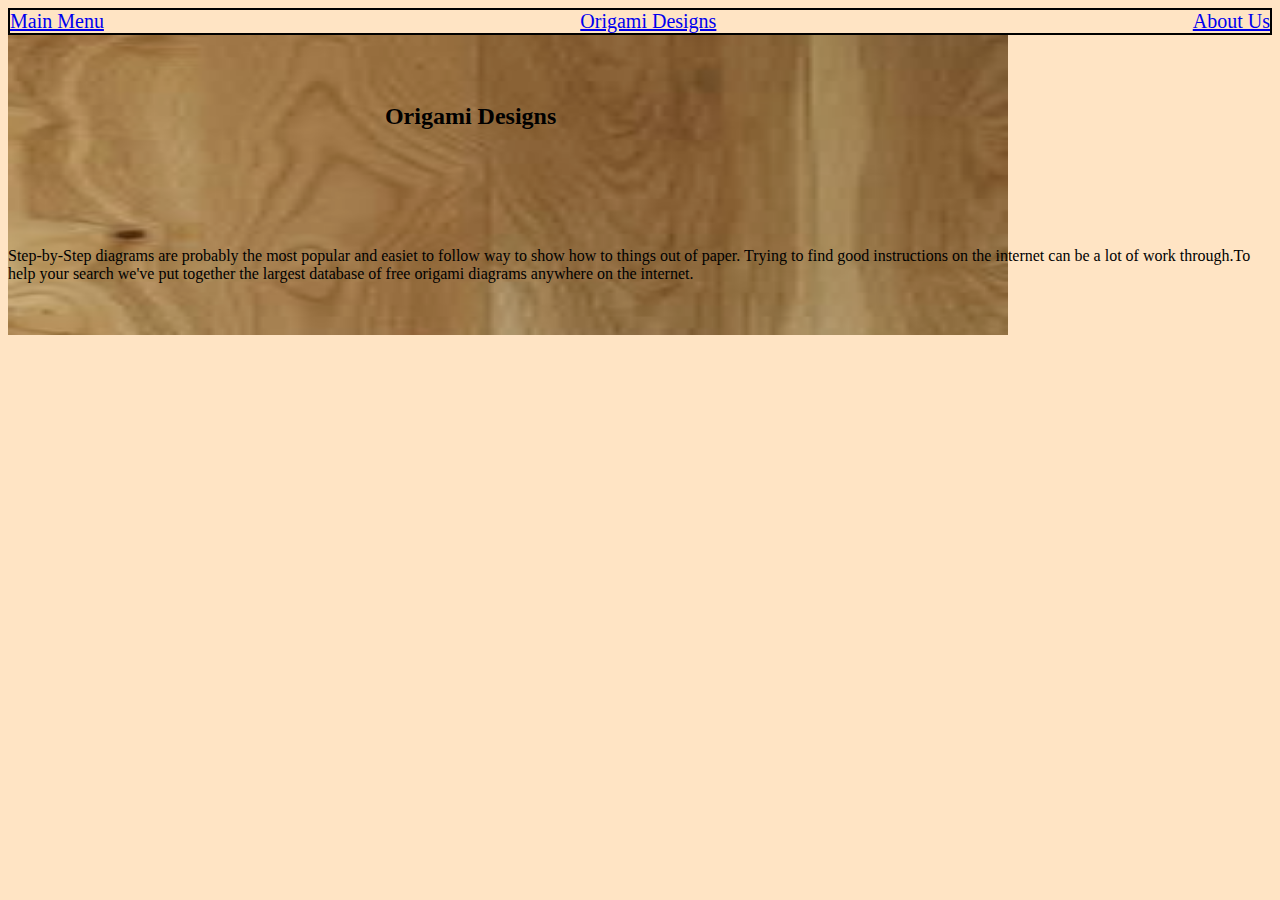
<file: index.html>
<!DOCTYPE html>
<html>
    <header>
        <title>The Origami Hotel</title>
        <link rel="stylesheet" type="text/css" href="style.css">
    </header>

    <body>
        <div class="header">
            <div class="menu">
                <div><a href="index.html">Main Menu</a></div>
                <div><a href="Origami_Designs.html">Origami Designs</a></div>
                <div><a href="#">About Us</a></div>
            </div>
        </div>

        <div class="ins">
            <img src="images/wood_finish.PNG" height=300 width= 1000>
            <h2>Origami Designs</h2>
            <p>Step-by-Step diagrams are probably the most popular and easiet to follow way to
                show how to things out of paper.
                Trying to find good instructions on the internet can be a lot of work through.To
                help your search we've put together the largest database of free origami diagrams 
                anywhere on the internet.
            </p>
        </div>

    </body>
</html>
</file>
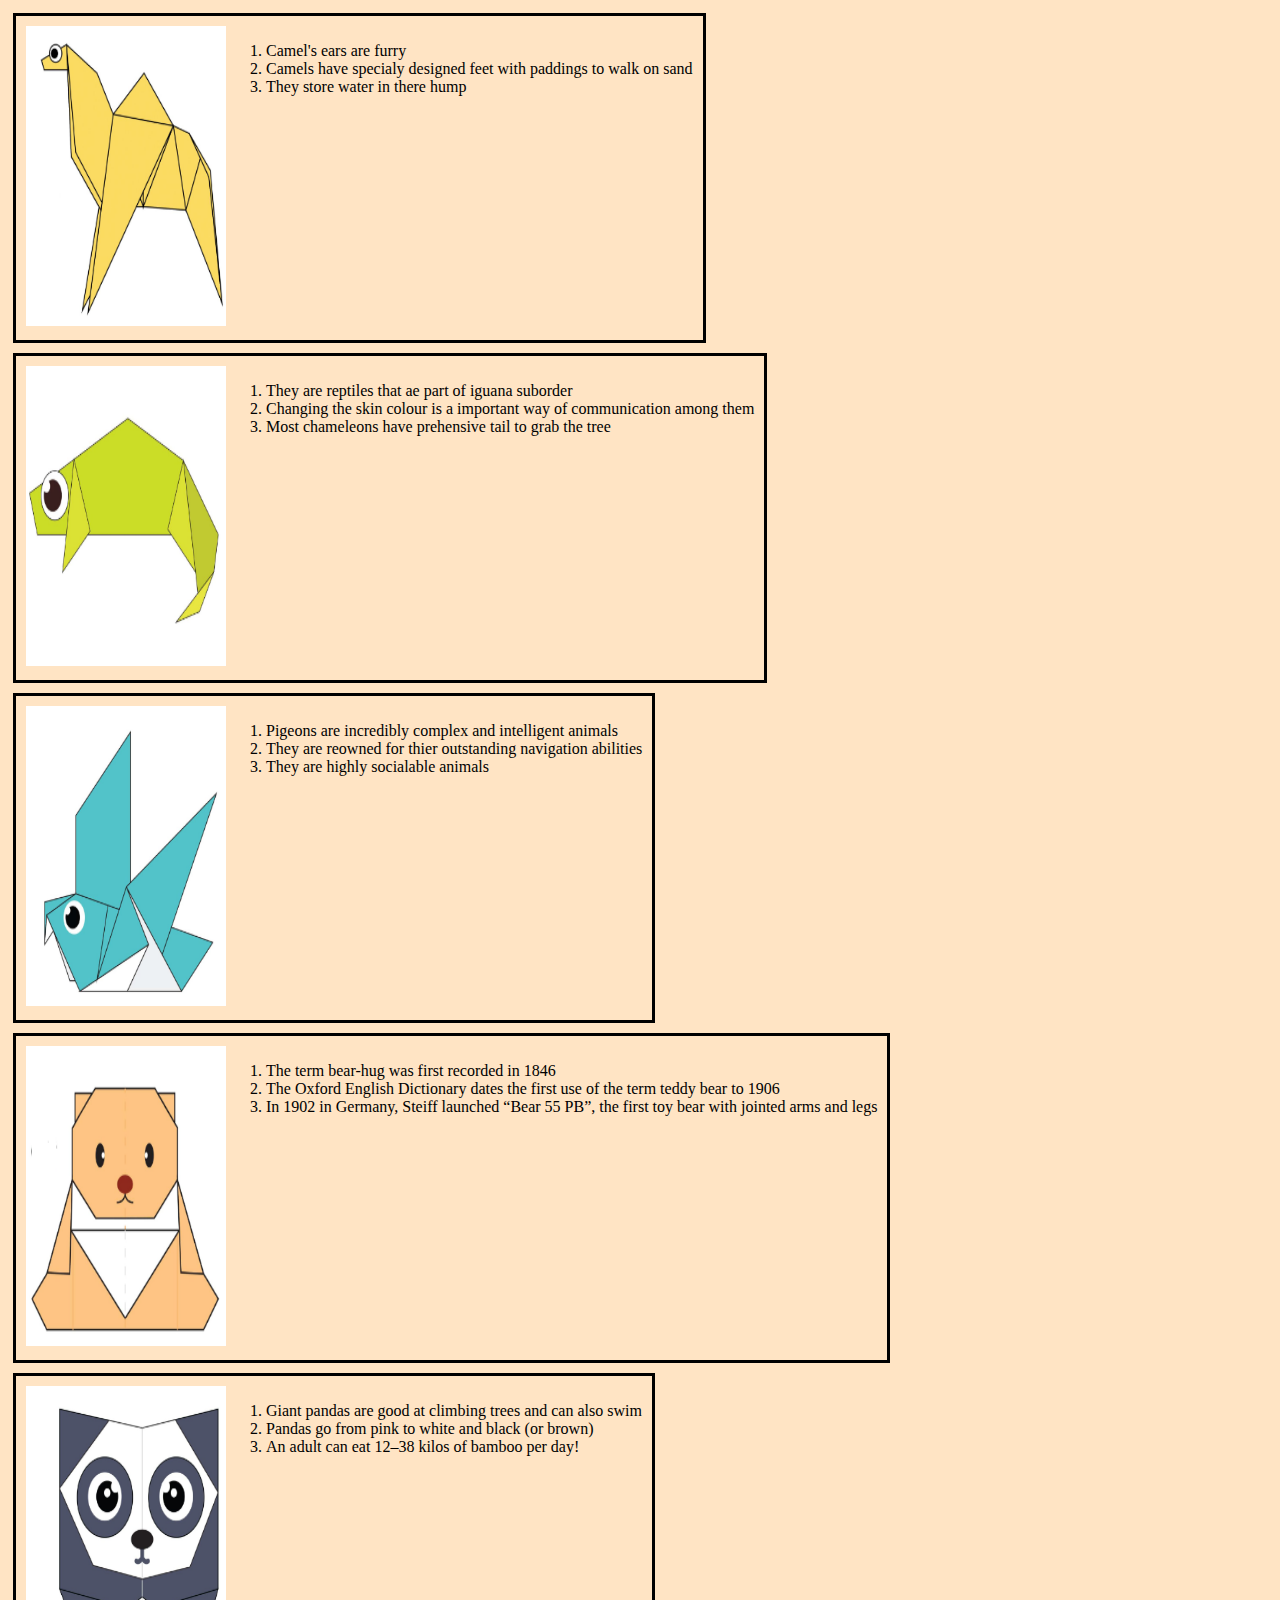
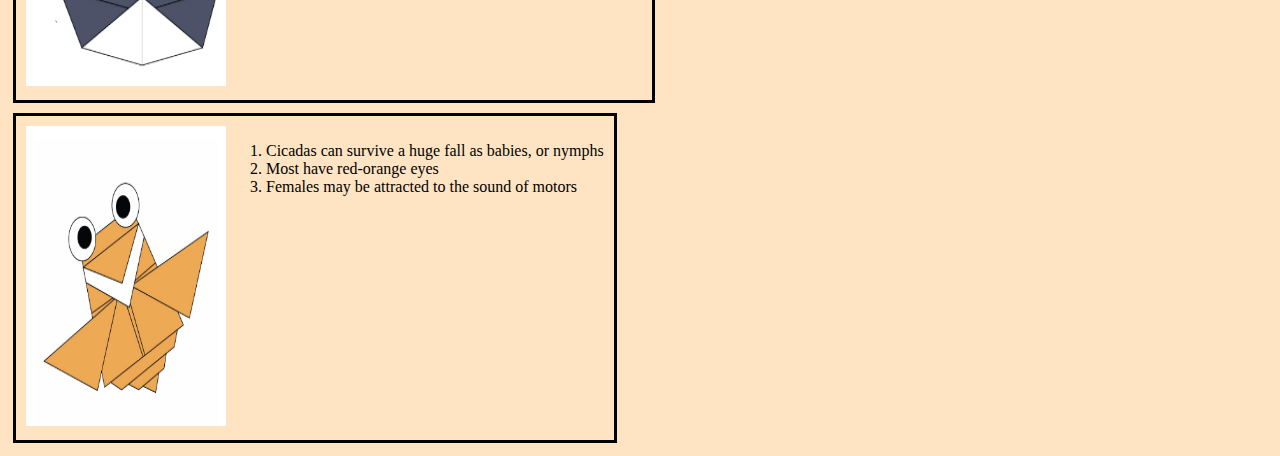
<file: Origami_Designs.html>
<!DOCTYPE html>
<html>
    <header>
        <link rel="stylesheet" type="text/css" href="style.css">
    </header>

    <body>
        <div class="grid">
            <div class="item">
                <center>
                    <a href="http://origami.me/camel/"><img src="images/camel.PNG" width=200 height=300></a>
                    <p>Camel</p>
                </center>

                <div class="facts">
                    <ol 1)>
                        <li>Camel's ears are furry</li>
                        <li>Camels have specialy designed feet with paddings to walk on sand</li>
                        <li>They store water in there hump</li>
                    </ol>
                </div>
            </div>

            <div class="item">
                <center>
                    <a href="http://origami.me/chameleon/"><img src="images/chameleon.PNG" width=200 height=300></a>
                    <p>Chameleon</p>
                </center>

                <div class="facts">
                    <ol 1)>
                        <li>They are reptiles that ae part of iguana suborder</li>
                        <li>Changing the skin colour is a important way of communication among them</li>
                        <li>Most chameleons have prehensive tail to grab the tree</li>
                    </ol>
                </div>
            </div>

            <div class="item">
                <center>
                    <a href="http://origami.me/pigeon/"><img src="images/Pigeon.PNG" width=200 height=300></a>
                    <p>Pigeon</p>
                </center>

                <div class="facts">
                    <ol 1)>
                        <li>Pigeons are incredibly complex and intelligent animals</li>
                        <li>They are reowned for thier outstanding navigation abilities</li>
                        <li>They are highly socialable animals</li>
                    </ol>
                </div>
            </div>

            <div class="item">
                <center>
                    <a href="http://origami.me/teddy-bear/"><img src="images/teddy_bear.PNG" width=200 height=300></a>
                    <p>Teddy-Bear</p>
                </center>

                <div class="facts">
                    <ol 1)>
                        <li>The term bear-hug was first recorded in 1846</li>
                        <li>The Oxford English Dictionary dates the first use of the term teddy bear to 1906</li>
                        <li>In 1902 in Germany, Steiff launched “Bear 55 PB”, the first toy bear with jointed arms and legs</li>
                    </ol>
                </div>
            </div>

            <div class="item">
                <center>
                    <a href="http://origami.me/panda/"><img src="images/panda.PNG" width=200 height=300></a>
                    <p>Panda</p>
                </center>

                <div class="facts">
                    <ol 1)>
                        <li>Giant pandas are good at climbing trees and can also swim</li>
                        <li>Pandas go from pink to white and black (or brown)</li>
                        <li>An adult can eat 12–38 kilos of bamboo per day!</li>
                    </ol>
                </div>
            </div>
            
            <div class="item">
                <center>
                    <a href="http://origami.me/flying-cicada/"><img src="images/flying_cicada.PNG" width=200 height=300></a>
                    <p>Flying-Cicada</p>
                </center>

                <div class="facts">
                    <ol 1)>
                        <li>Cicadas can survive a huge fall as babies, or nymphs</li>
                        <li>Most have red-orange eyes</li>
                        <li>Females may be attracted to the sound of motors</li>
                    </ol>
                </div>
            </div>
        </div>
    </body>
</html>
</file>
<file: style.css>
body{
    background-color: bisque;
}

.menu{
    display: flex;
    justify-content: flex-start;
    justify-content: space-between;
    font-size: 20px;
    color: white;
    border: 2px solid;
    border-color: black;
}

a.link{
    color: white;
}

a.visited{
    color: white;
}

.ins{
    position: relative;
    font-family: Lucida Handwriting, cursive;
}

.ins p {
    position: absolute;
    transform: translate(0%, -300%);
}

.ins h2 {
    position: absolute;
    transform: translate(220%, -950%);
}

.grid{
    display: flex;
    flex-wrap: wrap;
    justify-content: space-between;
    transform: scale(1);
}

.item img{
    transform: scale(1);
}

.item:hover img{
    transform: scale(1.5);
}

.item{
    border: 3px solid;
    padding: 10px;
    margin: 5px;
    font-weight: 800px;
    display: flex;
    position: relative;
}

.item p{
    position: absolute;
    left: 15%;
    bottom: -10%;
    transform:translate(-50%, -50%);
    font-size: 20px;
    opacity: 0;
}

.item:hover p{
    opacity: 1;
}

.facts {
    font-size: 16px;
}
</file>
